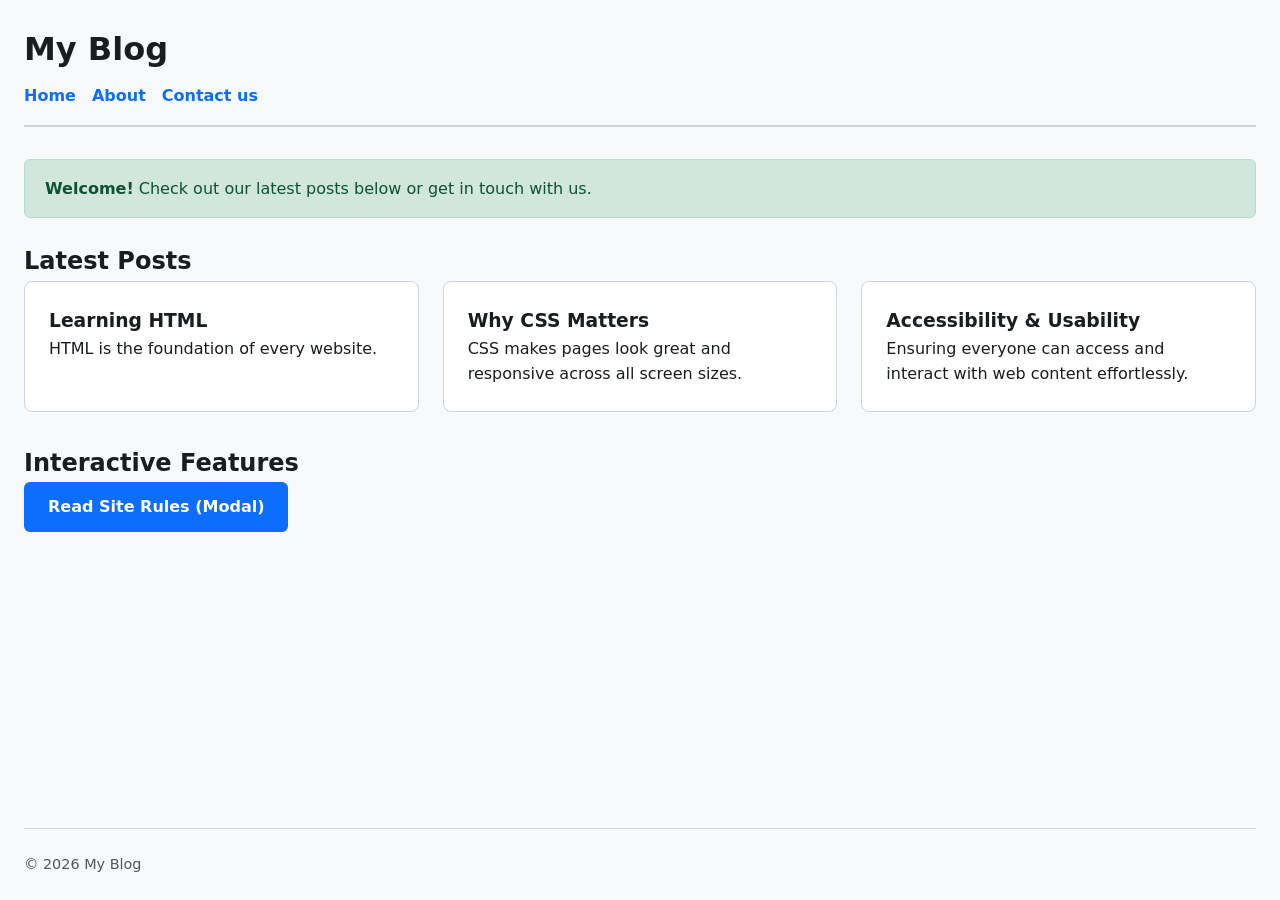
<file: index.html>
<!doctype html>
<html lang="en">
  <head>
    <meta charset="UTF-8" />
    <meta name="viewport" content="width=device-width, initial-scale=1.0" />
    <title>First Habbda ever</title>
    <link rel="stylesheet" href="css/stylesheet.css" />
  </head>
  <body>
    <header>
      <h1>My Blog</h1>
      <nav>
        <a href="index.html">Home</a>
        <a href="about.html">About</a>
        <a href="contact.html">Contact us</a>
      </nav>
    </header>
    <main>
          <div class="alert" role="status">
            <strong>Welcome!</strong> Check out our latest posts below or get in touch with us.
          </div>

      <section>
        <h2>Latest Posts</h2>
        <!-- Grid configured for Responsive Breakpoints: 1 col (mobile), 2 cols (tablet), 3 cols (desktop) -->
        <div class="posts-grid">
          <article>
            <h3>Learning HTML</h3>
            <p>HTML is the foundation of every website.</p>
          </article>

          <article>
            <h3>Why CSS Matters</h3>
            <p>CSS makes pages look great and responsive across all screen sizes.</p>
          </article>

          <article>
            <h3>Accessibility & Usability</h3>
            <p>Ensuring everyone can access and interact with web content effortlessly.</p>
          </article>
        </div>
      </section>

        <section style="margin-top: 2rem;">
          <h2>Interactive Features</h2>
          <a href="#modal-info" class="btn-primary">Read Site Rules (Modal)</a>
        </section>


        <div id="modal-info" class="modal-overlay" aria-labelledby="modal-title" role="dialog" aria-modal="true">
          <div class="modal-card">
            <a href="#" class="modal-close" aria-label="Close modal">&times;</a>
            <h3 id="modal-title">Site Guidelines</h3>
            <p style="margin-top: 1rem;">
            This modal window is completely built using CSS (:target selector) without any JavaScript lines.
            </p>
          </div>
        </div>





    </main>
    <footer>
      <p>&copy; 2026 My Blog</p>
    </footer>
  </body>
</html>
</file>
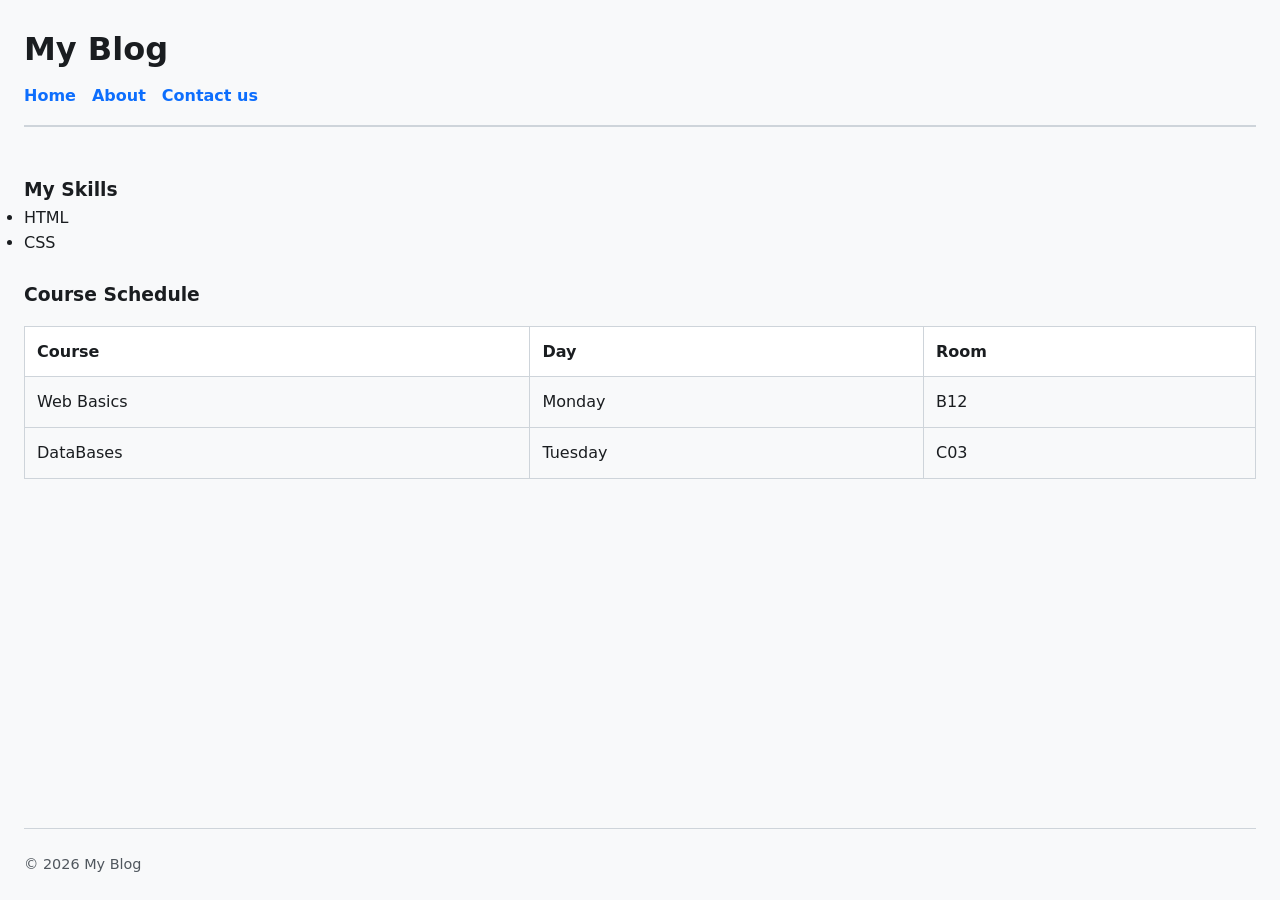
<file: about.html>
<!DOCTYPE html>
<html lang="en">
<head>
    <meta charset="UTF-8">
    <meta name="viewport" content="width=device-width, initial-scale=1.0">
    <title>First Habbda ever</title>
    <link rel="stylesheet" href="/css/stylesheet.css">
</head>
<body>
    <header>
        <h1>My Blog</h1>
        <nav>
            <a href="index.html">Home</a>
            <a href="about.html">About</a>
            <a href="contact.html">Contact us</a>
        </nav>
    </header>
    <main>
     <section style="margin-top: 1rem;">
            <h3>My Skills</h3>
            <ul>
            <li>HTML</li>
            <li>CSS</li>
            </ul>
      </section>
      <section style="margin-top: 1.5rem;">
            <h3>Course Schedule</h3>
            <table> 
            <thead> 
              <tr>
                  <th scope="col">Course</th>
                  <th scope="col">Day</th>
                  <th scope="col">Room</th>
              </tr>
            </thead>
            <tbody>
                <tr>
                  <td>Web Basics</td>
                  <td>Monday</td>
                  <td>B12</td>
                </tr>
                <tr>
                  <td>DataBases</td>
                  <td>Tuesday</td>
                  <td>C03</td>
                </tr>
                </tbody>
             </table>
         </section>
    </main>
    <footer>
        <p>&copy; 2026 My Blog</p>
    </footer>
</body>
</html>
</file>
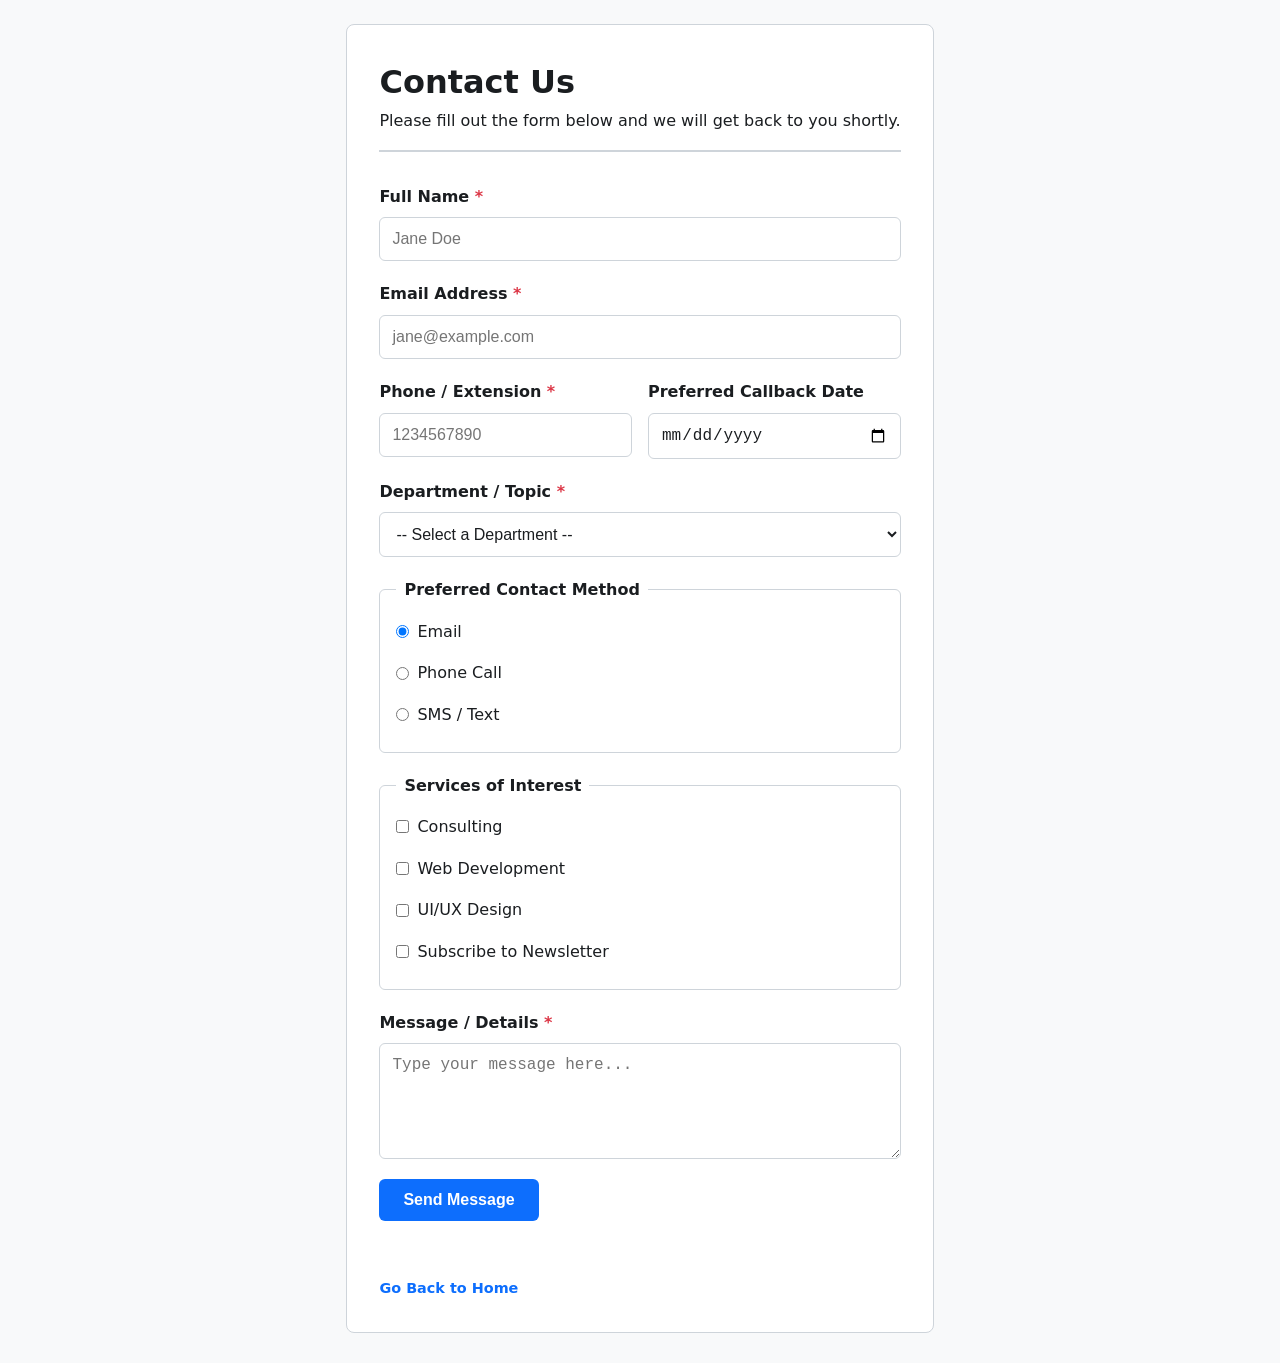
<file: contact.html>
<!doctype html>
<html lang="en">
  <head>
    <meta charset="UTF-8" />
    <meta name="viewport" content="width=device-width, initial-scale=1.0" />
    <title>Contact Us - My Blog</title>
    <link rel="stylesheet" href="css/stylesheet.css">
  </head>
  <body>
    <div class="form-container">
      <header class="form-header">
        <h1>Contact Us</h1>
        <p>
          Please fill out the form below and we will get back to you shortly.
        </p>
      </header>

      <main>
        <form action="#" method="POST">
          <!-- Text Input -->
          <div class="form-group">
            <label for="fullName">Full Name <span class="required" aria-hidden="true">*</span></label>
            <input
              type="text"
              id="fullName"
              name="fullName"
              placeholder="Jane Doe"
              required
            />
          </div>

          <!-- Email Input -->
          <div class="form-group">
            <label for="email">Email Address <span class="required" aria-hidden="true">*</span></label>
            <input
              type="email"
              id="email"
              name="email"
              placeholder="jane@example.com"
              required
            />
          </div>

          <div class="form-row">
            <!-- Number Input -->
            <div class="form-group">
              <label for="phone">Phone / Extension <span class="required" aria-hidden="true">*</span></label>
              <input
                type="number"
                id="phone"
                name="phone"
                placeholder="1234567890"
                min="0"
                required
              />
            </div>

            <!-- Date Input -->
            <div class="form-group">
              <label for="preferredDate">Preferred Callback Date</label>
              <input type="date" id="preferredDate" name="preferredDate" />
            </div>
          </div>

          <!-- Dropdown Menu (Select) -->
          <div class="form-group">
            <label for="department">Department / Topic <span class="required" aria-hidden="true">*</span></label>
            <select id="department" name="department" required>
              <option value="" disabled selected>
                -- Select a Department --
              </option>
              <option value="support">Customer Support</option>
              <option value="sales">Sales & Inquiries</option>
              <option value="billing">Billing & Accounting</option>
              <option value="feedback">General Feedback</option>
            </select>
          </div>

          <!-- Radio Buttons -->
          <fieldset>
            <legend>Preferred Contact Method</legend>
            <div class="choice-group">
              <label class="choice-label">
                <input type="radio" name="contactMethod" value="email" checked />
                Email
              </label>
              <label class="choice-label">
                <input type="radio" name="contactMethod" value="phone" />
                Phone Call
              </label>
              <label class="choice-label">
                <input type="radio" name="contactMethod" value="sms" />
                SMS / Text
              </label>
            </div>
          </fieldset>

          <!-- Checkboxes -->
          <fieldset>
            <legend>Services of Interest</legend>
            <div class="choice-group">
              <label class="choice-label">
                <input type="checkbox" name="services" value="consulting" />
                Consulting
              </label>
              <label class="choice-label">
                <input type="checkbox" name="services" value="web-dev" />
                Web Development
              </label>
              <label class="choice-label">
                <input type="checkbox" name="services" value="design" />
                UI/UX Design
              </label>
              <label class="choice-label">
                <input type="checkbox" name="services" value="newsletter" />
                Subscribe to Newsletter
              </label>
            </div>
          </fieldset>

          <!-- Large Text Box (Textarea) -->
          <div class="form-group">
            <label for="message">Message / Details <span class="required" aria-hidden="true">*</span></label>
            <textarea
              id="message"
              name="message"
              placeholder="Type your message here..."
              rows="5"
              required
            ></textarea>
          </div>

          <!-- Submit Button -->
          <button type="submit" class="submit-btn">Send Message</button>
        </form>
      </main>

      <footer style="margin-top: 1.5rem; border-top: none;">
        <nav aria-label="Secondary Navigation">
          <a href="index.html">Go Back to Home</a>
        </nav>
      </footer>
    </div>
  </body>
</html>
</file>
<file: css/stylesheet.css>
/* ==========================================================
   1. CSS Variables & Theme Configuration (Dark Mode Support)
   ========================================================== */
:root {
  --bg-color: #f8f9fa;
  --surface-color: #ffffff;
  --text-primary: #1a1d20;
  --text-secondary: #50575e;
  --primary-color: #0d6efd;
  --primary-hover: #0b5ed7;
  --border-color: #ced4da;
  --focus-ring: #86b7fe;
  
  /* Alert Colors */
  --alert-bg: #d1e7dd;
  --alert-text: #0f5132;
  --alert-border: #badbcc;

  /* Modal Overlay */
  --modal-overlay: rgba(0, 0, 0, 0.6);
}

@media (prefers-color-scheme: dark) {
  :root {
    --bg-color: #121212;
    --surface-color: #1e1e1e;
    --text-primary: #f8f9fa;
    --text-secondary: #adb5bd;
    --primary-color: #3d8bfd;
    --primary-hover: #0d6efd;
    --border-color: #495057;
    --focus-ring: #0d6efd;

    /* Alert Colors (Dark Mode) */
    --alert-bg: #032830;
    --alert-text: #6ea8fe;
    --alert-border: #084298;

    /* Modal Overlay */
    --modal-overlay: rgba(0, 0, 0, 0.8);
  }
}

/* ==========================================================
   2. Base Styles & Accessibility Reset
   ========================================================== */
* {
  box-sizing: border-box;
  margin: 0;
  padding: 0;
}

body {
  font-family: system-ui, -apple-system, BlinkMacSystemFont, 'Segoe UI', Roboto, Oxygen, Ubuntu, Cantarell, sans-serif;
  background-color: var(--bg-color);
  color: var(--text-primary);
  line-height: 1.6;
  padding: 1.5rem;
  display: flex;
  flex-direction: column;
  min-height: 100vh;
}

/* Focus indicator for High Accessibility */
a:focus-visible,
button:focus-visible,
input:focus-visible,
select:focus-visible,
textarea:focus-visible {
  outline: 3px solid var(--focus-ring);
  outline-offset: 2px;
}

/* ==========================================================
   3. Header, Navigation & Footer
   ========================================================== */
header {
  margin-bottom: 2rem;
  padding-bottom: 1rem;
  border-bottom: 2px solid var(--border-color);
}

nav {
  display: flex;
  gap: 1rem;
  margin-top: 0.5rem;
}

nav a {
  color: var(--primary-color);
  text-decoration: none;
  font-weight: 600;
}

nav a:hover, nav a:focus {
  text-decoration: underline;
}

footer {
  margin-top: auto;
  padding-top: 1.5rem;
  border-top: 1px solid var(--border-color);
  color: var(--text-secondary);
  font-size: 0.9rem;
}

/* ==========================================================
   4. Layout Grid & Responsive Breakpoints
   ========================================================== */
.posts-grid,
.cards-container {
  display: grid;
  grid-template-columns: 1fr; /* Mobile Default: 1 column */
  gap: 1.5rem;
}

/* Tablet Screens (2 Columns) */
@media (min-width: 768px) {
  .posts-grid,
  .cards-container {
    grid-template-columns: repeat(2, 1fr);
  }
}

/* Desktop Screens (3 Columns) */
@media (min-width: 1024px) {
  .posts-grid,
  .cards-container {
    grid-template-columns: repeat(3, 1fr);
  }
}

article {
  background-color: var(--surface-color);
  border: 1px solid var(--border-color);
  border-radius: 8px;
  padding: 1.5rem;
}

/* ==========================================================
   5. Form Elements & Styling
   ========================================================== */
.form-container {
  max-width: 700px;
  margin: 0 auto;
  background-color: var(--surface-color);
  padding: 2rem;
  border-radius: 8px;
  border: 1px solid var(--border-color);
}

.form-group {
  margin-bottom: 1.25rem;
  display: flex;
  flex-direction: column;
}

.form-row {
  display: grid;
  grid-template-columns: 1fr;
  gap: 1rem;
}

@media (min-width: 600px) {
  .form-row {
    grid-template-columns: 1fr 1fr;
  }
}

label {
  font-weight: 600;
  margin-bottom: 0.5rem;
  color: var(--text-primary);
}

.required {
  color: #dc3545;
}

input[type="text"],
input[type="email"],
input[type="number"],
input[type="date"],
select,
textarea {
  width: 100%;
  padding: 0.75rem;
  border: 1px solid var(--border-color);
  border-radius: 6px;
  background-color: var(--surface-color);
  color: var(--text-primary);
  font-size: 1rem;
}

fieldset {
  border: 1px solid var(--border-color);
  border-radius: 6px;
  padding: 1rem;
  margin-bottom: 1.25rem;
}

legend {
  font-weight: 600;
  padding: 0 0.5rem;
}

.choice-group {
  display: flex;
  flex-direction: column;
  gap: 0.5rem;
}

.choice-label {
  display: flex;
  align-items: center;
  gap: 0.5rem;
  font-weight: normal;
  cursor: pointer;
}

button,
.btn-primary,
.submit-btn {
  display: inline-block;
  background-color: var(--primary-color);
  color: #ffffff;
  padding: 0.75rem 1.5rem;
  border: none;
  border-radius: 6px;
  font-size: 1rem;
  font-weight: 600;
  cursor: pointer;
  text-decoration: none;
  text-align: center;
}

button:hover,
.btn-primary:hover,
.submit-btn:hover {
  background-color: var(--primary-hover);
}

/* ==========================================================
   6. Alert Component
   ========================================================== */
.alert {
  padding: 1rem 1.25rem;
  border-radius: 6px;
  border: 1px solid var(--alert-border);
  background-color: var(--alert-bg);
  color: var(--alert-text);
  margin-bottom: 1.5rem;
  font-weight: 500;
}

/* ==========================================================
   7. CSS-Only Modal Window
   ========================================================== */
.modal-overlay {
  position: fixed;
  top: 0;
  left: 0;
  width: 100%;
  height: 100%;
  background-color: var(--modal-overlay);
  display: flex;
  justify-content: center;
  align-items: center;
  visibility: hidden;
  opacity: 0;
  transition: opacity 0.3s ease, visibility 0.3s ease;
  z-index: 1000;
}

.modal-overlay:target {
  visibility: visible;
  opacity: 1;
}

.modal-card {
  background-color: var(--surface-color);
  border: 1px solid var(--border-color);
  padding: 2rem;
  border-radius: 8px;
  max-width: 500px;
  width: 90%;
  position: relative;
  box-shadow: 0 10px 25px rgba(0,0,0,0.2);
}

.modal-close {
  position: absolute;
  top: 1rem;
  right: 1rem;
  font-size: 1.5rem;
  text-decoration: none;
  color: var(--text-primary);
  line-height: 1;
}

/* ==========================================================
   8. Tables
   ========================================================== */
table {
  width: 100%;
  border-collapse: collapse;
  margin-top: 1rem;
}

th, td {
  border: 1px solid var(--border-color);
  padding: 0.75rem;
  text-align: left;
}

th {
  background-color: var(--surface-color);
}
</file>
